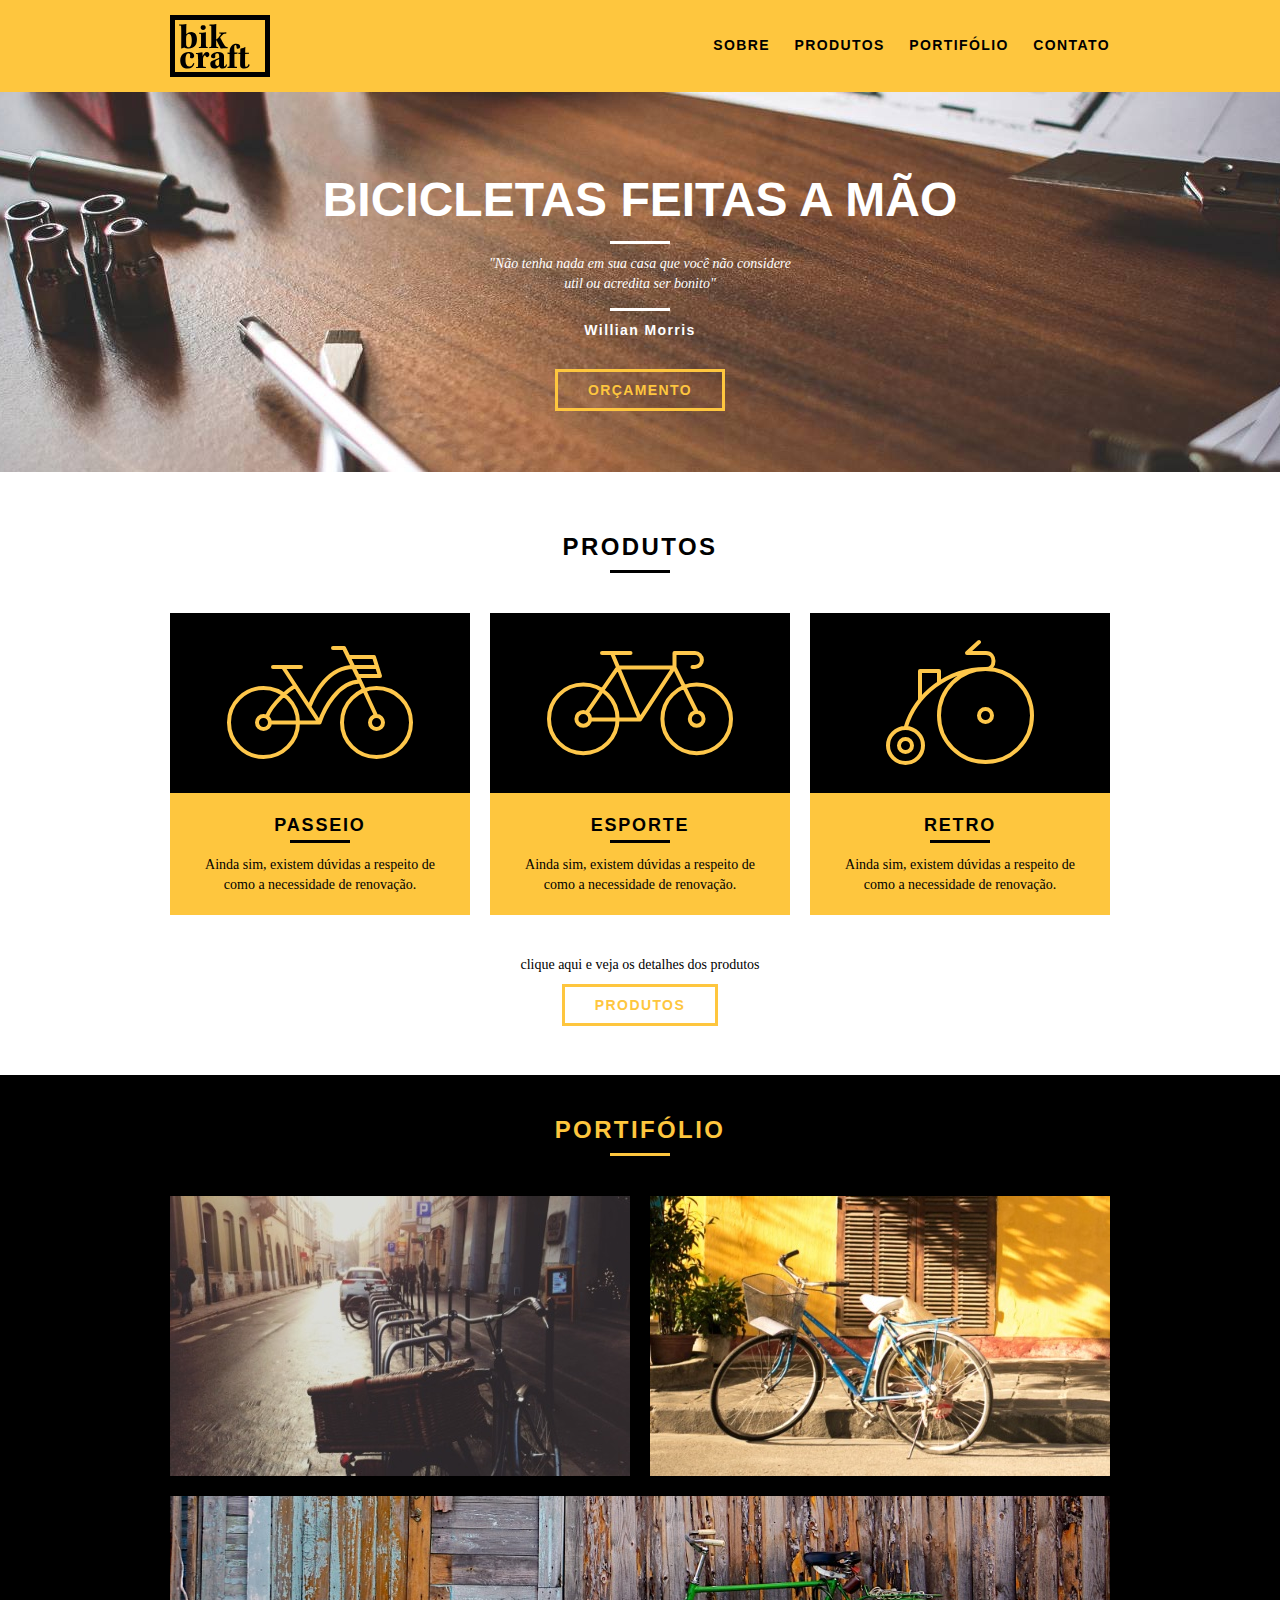
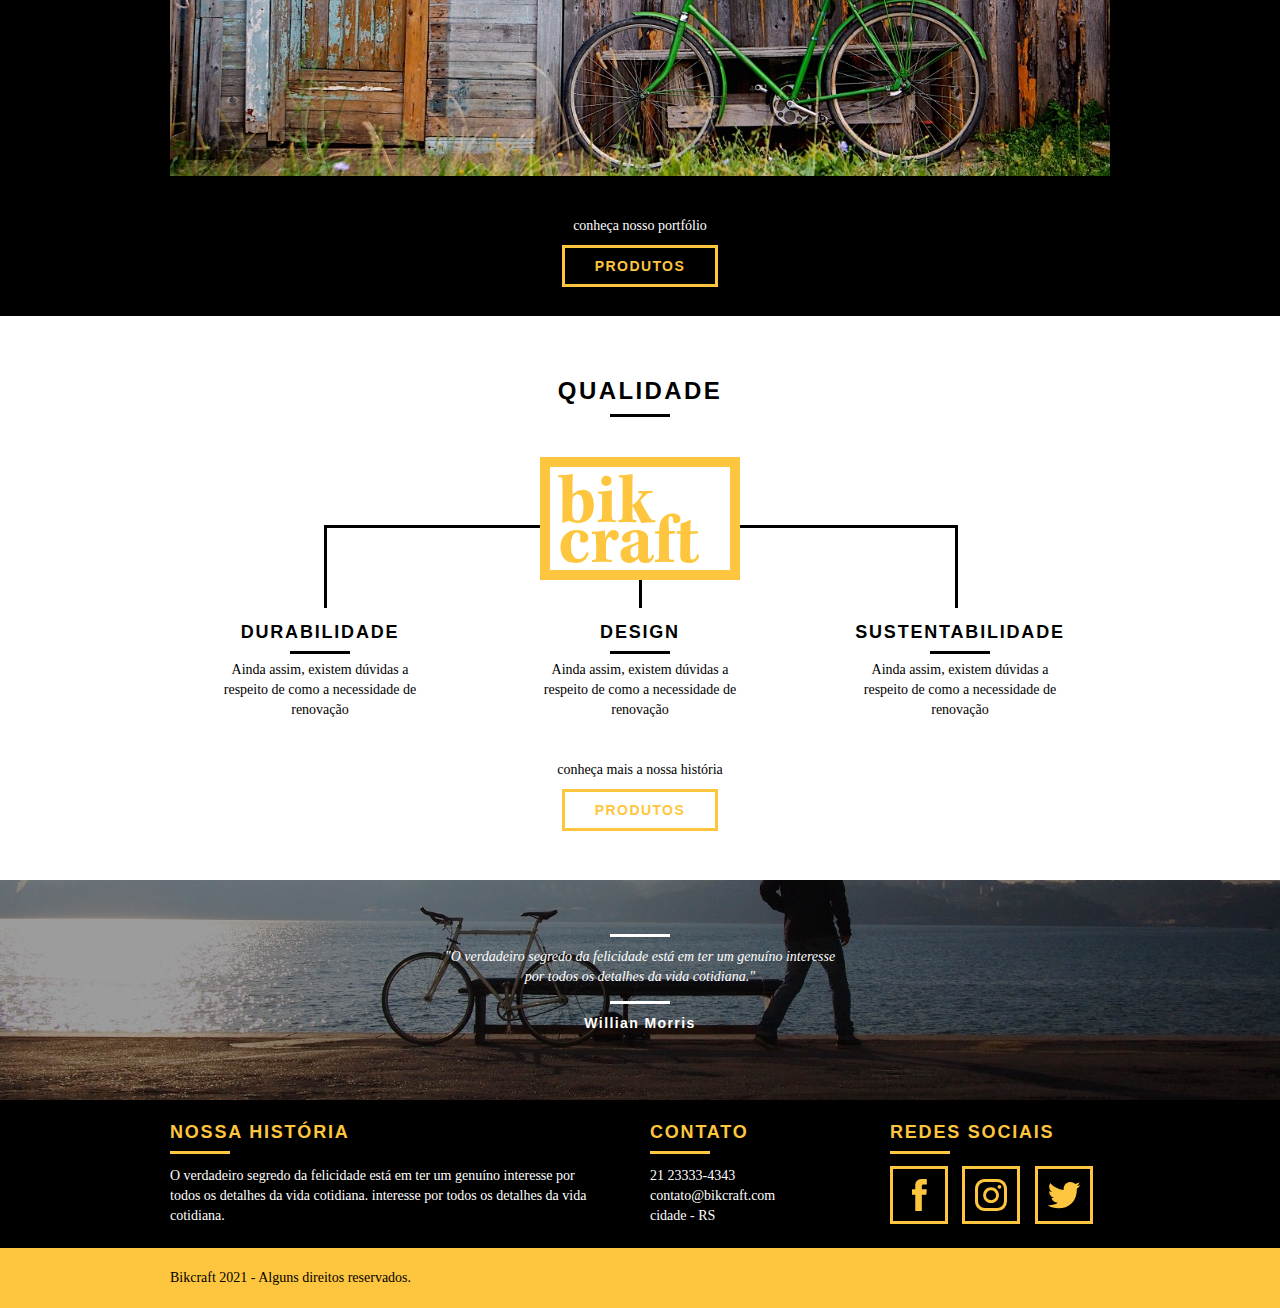
<file: index.html>
<!DOCTYPE html>
<html lang="pt-br">
  <head>
    <meta charset="UTF-8" />
    <meta http-equiv="X-UA-Compatible" content="IE=edge" />
    <meta name="viewport" content="width=device-width, initial-scale=1.0" />
    <link rel="stylesheet" href="css/normalize.css" />
    <link rel="stylesheet" href="css/reset.css" />
    <link rel="stylesheet" href="css/grid.css" />
    <link rel="stylesheet" href="css/style.css" />
    <link rel="stylesheet" href="css/responsivo.css" />

    <title>Bikcraft</title>
  </head>
  <body>
    <header class="header">
      <div class="container">
        <a href="index.html" class="grid-4">
          <img src="img/bikcraft.svg" alt="Bikcraft" />
        </a>
        <nav class="grid-12 menu-header">
          <ul>
            <li><a href="sobre.html">Sobre</a></li>
            <li><a href="produtos.html">Produtos</a></li>
            <li><a href="portifolio.html">Portifólio</a></li>
            <li><a href="contato.html">Contato</a></li>
          </ul>
        </nav>
      </div>
    </header>

    <section class="introducao">
      <div class="container">
        <h1>Bicicletas Feitas a Mão</h1>
        <blockquote class="quote-externo">
          <p>
            "Não tenha nada em sua casa que você não considere util ou acredita
            ser bonito"
          </p>
          <cite>Willian Morris</cite>
        </blockquote>
        <a href="produtos.html" class="btn">Orçamento</a>
      </div>
    </section>

    <section class="produtos container">
      <h2 class="subtitulo">Produtos</h2>
      <ul class="produtos-lista">
        <li class="grid-1-3">
          <div class="produtos-icone">
            <img src="img/produtos/passeio.svg" alt="Bikcraft Passeio" />
          </div>
          <h3>Passeio</h3>
          <p>
            Ainda sim, existem dúvidas a respeito de como a necessidade de
            renovação.
          </p>
        </li>

        <li class="grid-1-3">
          <div class="produtos-icone">
            <img src="img/produtos/esporte.svg" alt="Bikcraft Passeio" />
          </div>
          <h3>Esporte</h3>
          <p>
            Ainda sim, existem dúvidas a respeito de como a necessidade de
            renovação.
          </p>
        </li>

        <li class="grid-1-3">
          <div class="produtos-icone">
            <img src="img/produtos/retro.svg" alt="Bikcraft Passeio" />
          </div>
          <h3>Retro</h3>
          <p>
            Ainda sim, existem dúvidas a respeito de como a necessidade de
            renovação.
          </p>
        </li>
      </ul>

      <div class="call">
        <p>clique aqui e veja os detalhes dos produtos</p>
        <a href="produtos.html" class="btn btn-black">Produtos</a>
      </div>
    </section>

    <section class="portifolio">
      <div class="container">
        <h2 class="subtitulo">Portifólio</h2>
        <ul class="portifolio-lista">
          <li class="grid-8">
            <img src="img/portfolio/retro.jpg" alt="Bicleta Retro" />
          </li>
          <li class="grid-8">
            <img src="img/portfolio/passeio.jpg" alt="Bicleta Retro" />
          </li>
          <li class="grid-16">
            <img src="img/portfolio/esporte.jpg" alt="Bicleta Retro" />
          </li>
        </ul>
        <div class="call">
          <p>conheça nosso portfólio</p>
          <a href="portifolio.html" class="btn">Produtos</a>
        </div>
      </div>
    </section>

    <section class="qualidade container">
      <h2 class="subtitulo">Qualidade</h2>
      <img src="img/bikcraft-qualidade.svg" alt="bikcraft" />
      <ul class="qualidade-lista">
        <li class="grid-1-3">
          <h3>Durabilidade</h3>
          <p>
            Ainda assim, existem dúvidas a respeito de como a necessidade de
            renovação
          </p>
        </li>

        <li class="grid-1-3">
          <h3>Design</h3>
          <p>
            Ainda assim, existem dúvidas a respeito de como a necessidade de
            renovação
          </p>
        </li>

        <li class="grid-1-3">
          <h3>Sustentabilidade</h3>
          <p>
            Ainda assim, existem dúvidas a respeito de como a necessidade de
            renovação
          </p>
        </li>
      </ul>
      <div class="call">
        <p>conheça mais a nossa história</p>
        <a href="sobre.html" class="btn btn-black">Produtos</a>
      </div>
    </section>

    <section class="quebra">
      <blockquote class="quote-externo container">
        <p>
          "O verdadeiro segredo da felicidade está em ter um genuíno interesse
          por todos os detalhes da vida cotidiana."
        </p>
        <cite>Willian Morris</cite>
      </blockquote>
    </section>

    <footer>
      <div class="footer">
        <div class="container">
          <div class="grid-8 footer-historia">
            <h3>Nossa História</h3>
            <p>
              O verdadeiro segredo da felicidade está em ter um genuíno
              interesse por todos os detalhes da vida cotidiana. interesse por
              todos os detalhes da vida cotidiana.
            </p>
          </div>

          <div class="grid-4 footer-contato">
            <h3>Contato</h3>
            <ul>
              <li>21 23333-4343</li>
              <li>contato@bikcraft.com</li>
              <li>cidade - RS</li>
            </ul>
          </div>

          <div class="grid-4 footer-redes">
            <h3>Redes Sociais</h3>
            <ul>
              <li>
                <a href="http://facebook.com" target="_blank"
                  ><img src="img/redes-sociais/facebook.svg" alt=""
                /></a>
              </li>
              <li>
                <a href="http://instagram.com" target="_blank"
                  ><img src="img/redes-sociais/instagram.svg" alt=""
                /></a>
              </li>
              <li>
                <a href="http://twitter.com" target="_blank"
                  ><img src="img/redes-sociais/twitter.svg" alt=""
                /></a>
              </li>
            </ul>
          </div>
        </div>
      </div>

      <div class="copy">
        <div class="container">
          <p class="grid-16">Bikcraft 2021 - Alguns direitos reservados.</p>
        </div>
      </div>
    </footer>
  </body>
</html>
</file>
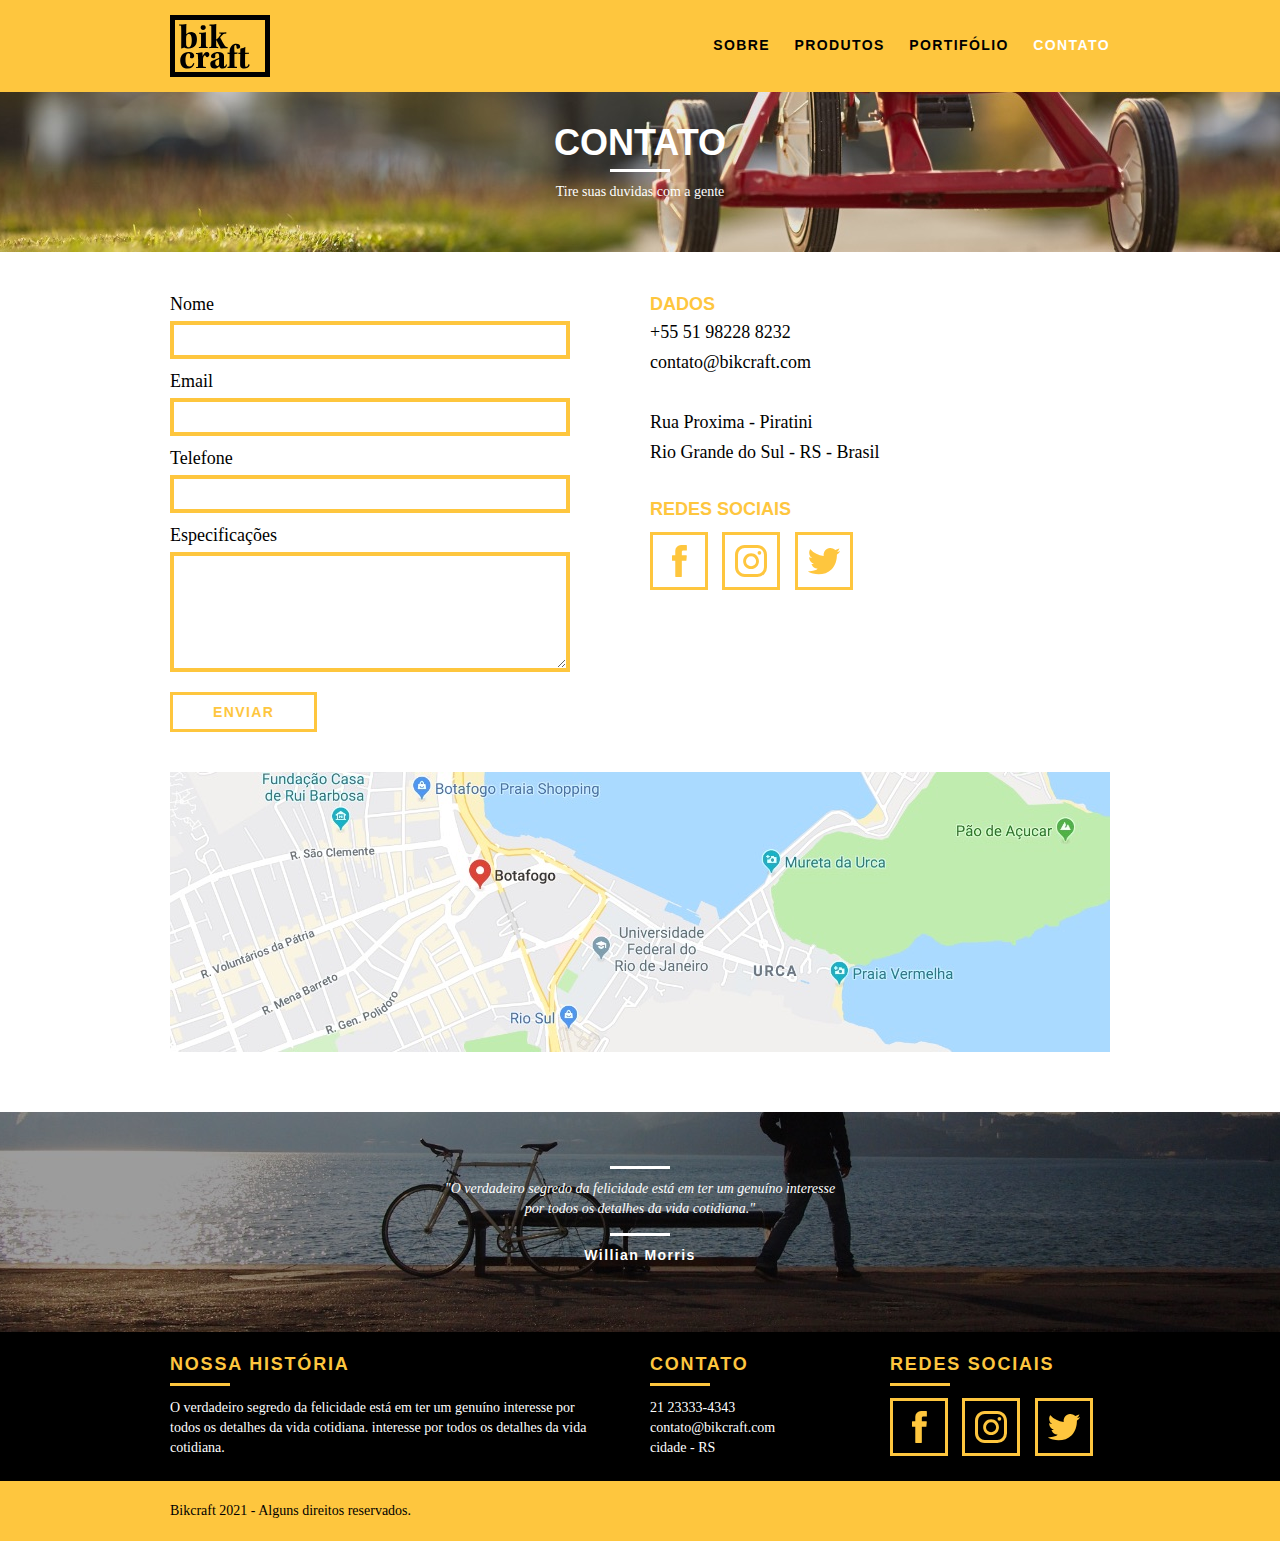
<file: contato.html>
<!DOCTYPE html>
<html lang="pt-br">
  <head>
    <meta charset="UTF-8" />
    <meta http-equiv="X-UA-Compatible" content="IE=edge" />
    <meta name="viewport" content="width=device-width, initial-scale=1.0" />
    <link rel="stylesheet" href="css/normalize.css" />
    <link rel="stylesheet" href="css/reset.css" />
    <link rel="stylesheet" href="css/grid.css" />
    <link rel="stylesheet" href="css/style.css" />
    <link rel="stylesheet" href="css/contato.css" />
    <link rel="stylesheet" href="css/responsivo.css" />

    <title>Bikcraft - Contato</title>
  </head>
  <body>
    <header class="header">
      <div class="container">
        <a href="index.html" class="grid-4">
          <img src="img/bikcraft.svg" alt="Bikcraft" />
        </a>
        <nav class="grid-12 menu-header">
          <ul>
            <li><a href="sobre.html">Sobre</a></li>
            <li><a href="produtos.html">Produtos</a></li>
            <li><a href="portifolio.html">Portifólio</a></li>
            <li><a href="contato.html" class="menu-ativo">Contato</a></li>
          </ul>
        </nav>
      </div>
    </header>

    <section class="introducao-interna interna-contato">
      <div class="container">
        <h1>Contato</h1>
        <p>Tire suas duvidas com a gente</p>
      </div>
    </section>

    <section class="contato container">
      <form id="form-contato" class="contato-form grid-8">
        <label for="nome">Nome</label>
        <input type="text" id="nome" />

        <label for="email">Email</label>
        <input type="text" id="email" />

        <label for="telefone">Telefone</label>
        <input type="text" id="telefone" />

        <label for="espec">Especificações</label>
        <textarea id="espec"></textarea>

        <button class="btn btn-black" type="submit">Enviar</button>
      </form>

      <div class="contato-dados grid-8">
        <h3>Dados</h3>
        <span>+55 51 98228 8232</span>
        <span>contato@bikcraft.com</span>
        <span>Rua Proxima - Piratini</span>
        <span>Rio Grande do Sul - RS - Brasil</span>

        <h3>Redes Sociais</h3>
        <ul>
          <li>
            <a href="http://facebook.com" target="_blank"
              ><img src="img/redes-sociais/facebook.svg" alt=""
            /></a>
          </li>
          <li>
            <a href="http://instagram.com" target="_blank"
              ><img src="img/redes-sociais/instagram.svg" alt=""
            /></a>
          </li>
          <li>
            <a href="http://twitter.com" target="_blank"
              ><img src="img/redes-sociais/twitter.svg" alt=""
            /></a>
          </li>
        </ul>
      </div>
    </section>

    <section class="container contato-mapa">
      <a href="http://google.com" target="_blank" class="grid-16"
        ><img src="img/endereco-bikcraft.jpg" alt="Endereço da Bikcraft"
      /></a>
    </section>

    <section class="quebra">
      <blockquote class="quote-externo container">
        <p>
          "O verdadeiro segredo da felicidade está em ter um genuíno interesse
          por todos os detalhes da vida cotidiana."
        </p>
        <cite>Willian Morris</cite>
      </blockquote>
    </section>

    <footer>
      <div class="footer">
        <div class="container">
          <div class="grid-8 footer-historia">
            <h3>Nossa História</h3>
            <p>
              O verdadeiro segredo da felicidade está em ter um genuíno
              interesse por todos os detalhes da vida cotidiana. interesse por
              todos os detalhes da vida cotidiana.
            </p>
          </div>

          <div class="grid-4 footer-contato">
            <h3>Contato</h3>
            <ul>
              <li>21 23333-4343</li>
              <li>contato@bikcraft.com</li>
              <li>cidade - RS</li>
            </ul>
          </div>

          <div class="grid-4 footer-redes">
            <h3>Redes Sociais</h3>
            <ul>
              <li>
                <a href="http://facebook.com" target="_blank"
                  ><img src="img/redes-sociais/facebook.svg" alt=""
                /></a>
              </li>
              <li>
                <a href="http://instagram.com" target="_blank"
                  ><img src="img/redes-sociais/instagram.svg" alt=""
                /></a>
              </li>
              <li>
                <a href="http://twitter.com" target="_blank"
                  ><img src="img/redes-sociais/twitter.svg" alt=""
                /></a>
              </li>
            </ul>
          </div>
        </div>
      </div>

      <div class="copy">
        <div class="container">
          <p class="grid-16">Bikcraft 2021 - Alguns direitos reservados.</p>
        </div>
      </div>
    </footer>
  </body>
</html>
</file>
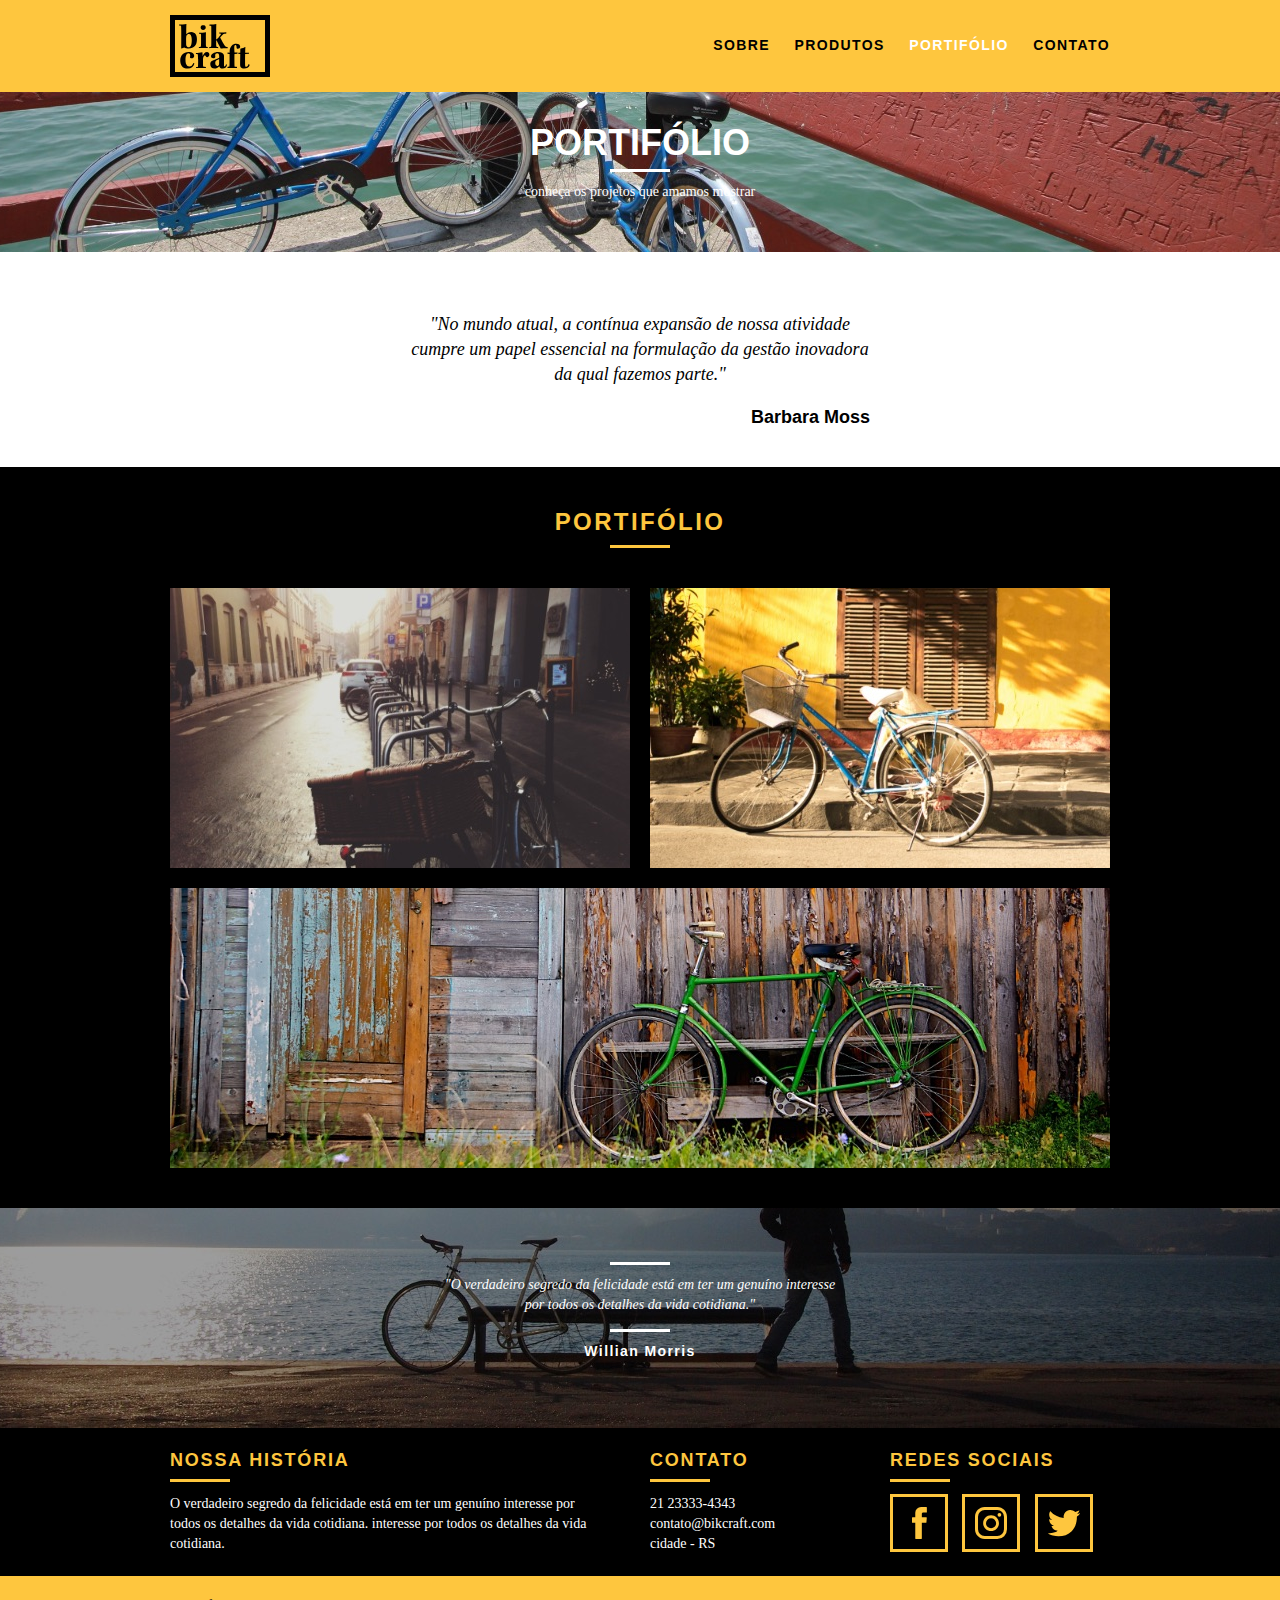
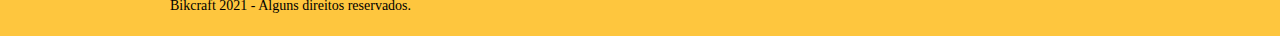
<file: portifolio.html>
<!DOCTYPE html>
<html lang="pt-br">
  <head>
    <meta charset="UTF-8" />
    <meta http-equiv="X-UA-Compatible" content="IE=edge" />
    <meta name="viewport" content="width=device-width, initial-scale=1.0" />
    <link rel="stylesheet" href="css/normalize.css" />
    <link rel="stylesheet" href="css/reset.css" />
    <link rel="stylesheet" href="css/grid.css" />
    <link rel="stylesheet" href="css/style.css" />
    <link rel="stylesheet" href="css/portifolio.css" />
    <link rel="stylesheet" href="css/responsivo.css" />

    <title>Bikcraft - Portfólio</title>
  </head>
  <body>
    <header class="header">
      <div class="container">
        <a href="index.html" class="grid-4">
          <img src="img/bikcraft.svg" alt="Bikcraft" />
        </a>
        <nav class="grid-12 menu-header">
          <ul>
            <li><a href="sobre.html">Sobre</a></li>
            <li><a href="produtos.html">Produtos</a></li>
            <li><a href="portifolio.html" class="menu-ativo">Portifólio</a></li>
            <li><a href="contato.html">Contato</a></li>
          </ul>
        </nav>
      </div>
    </header>

    <section class="introducao-interna interna-portifolio">
      <div class="container">
        <h1>Portifólio</h1>
        <p>conheça os projetos que amamos mostrar</p>
      </div>
    </section>

    <section class="container">
      <blockquote class="quote-clientes">
        <p>
          "No mundo atual, a contínua expansão de nossa atividade cumpre um
          papel essencial na formulação da gestão inovadora da qual fazemos
          parte."
        </p>
        <cite>Barbara Moss</cite>
      </blockquote>
    </section>

    <section class="portifolio">
      <div class="container">
        <h2 class="subtitulo">Portifólio</h2>
        <ul class="portifolio-lista">
          <li class="grid-8">
            <img src="img/portfolio/retro.jpg" alt="Bicleta Retro" />
          </li>
          <li class="grid-8">
            <img src="img/portfolio/passeio.jpg" alt="Bicleta Retro" />
          </li>
          <li class="grid-16">
            <img src="img/portfolio/esporte.jpg" alt="Bicleta Retro" />
          </li>
        </ul>
      </div>
    </section>

    <section class="quebra">
      <blockquote class="quote-externo container">
        <p>
          "O verdadeiro segredo da felicidade está em ter um genuíno interesse
          por todos os detalhes da vida cotidiana."
        </p>
        <cite>Willian Morris</cite>
      </blockquote>
    </section>

    <footer>
      <div class="footer">
        <div class="container">
          <div class="grid-8 footer-historia">
            <h3>Nossa História</h3>
            <p>
              O verdadeiro segredo da felicidade está em ter um genuíno
              interesse por todos os detalhes da vida cotidiana. interesse por
              todos os detalhes da vida cotidiana.
            </p>
          </div>

          <div class="grid-4 footer-contato">
            <h3>Contato</h3>
            <ul>
              <li>21 23333-4343</li>
              <li>contato@bikcraft.com</li>
              <li>cidade - RS</li>
            </ul>
          </div>

          <div class="grid-4 footer-redes">
            <h3>Redes Sociais</h3>
            <ul>
              <li>
                <a href="http://facebook.com" target="_blank"
                  ><img src="img/redes-sociais/facebook.svg" alt=""
                /></a>
              </li>
              <li>
                <a href="http://instagram.com" target="_blank"
                  ><img src="img/redes-sociais/instagram.svg" alt=""
                /></a>
              </li>
              <li>
                <a href="http://twitter.com" target="_blank"
                  ><img src="img/redes-sociais/twitter.svg" alt=""
                /></a>
              </li>
            </ul>
          </div>
        </div>
      </div>

      <div class="copy">
        <div class="container">
          <p class="grid-16">Bikcraft 2021 - Alguns direitos reservados.</p>
        </div>
      </div>
    </footer>
  </body>
</html>
</file>
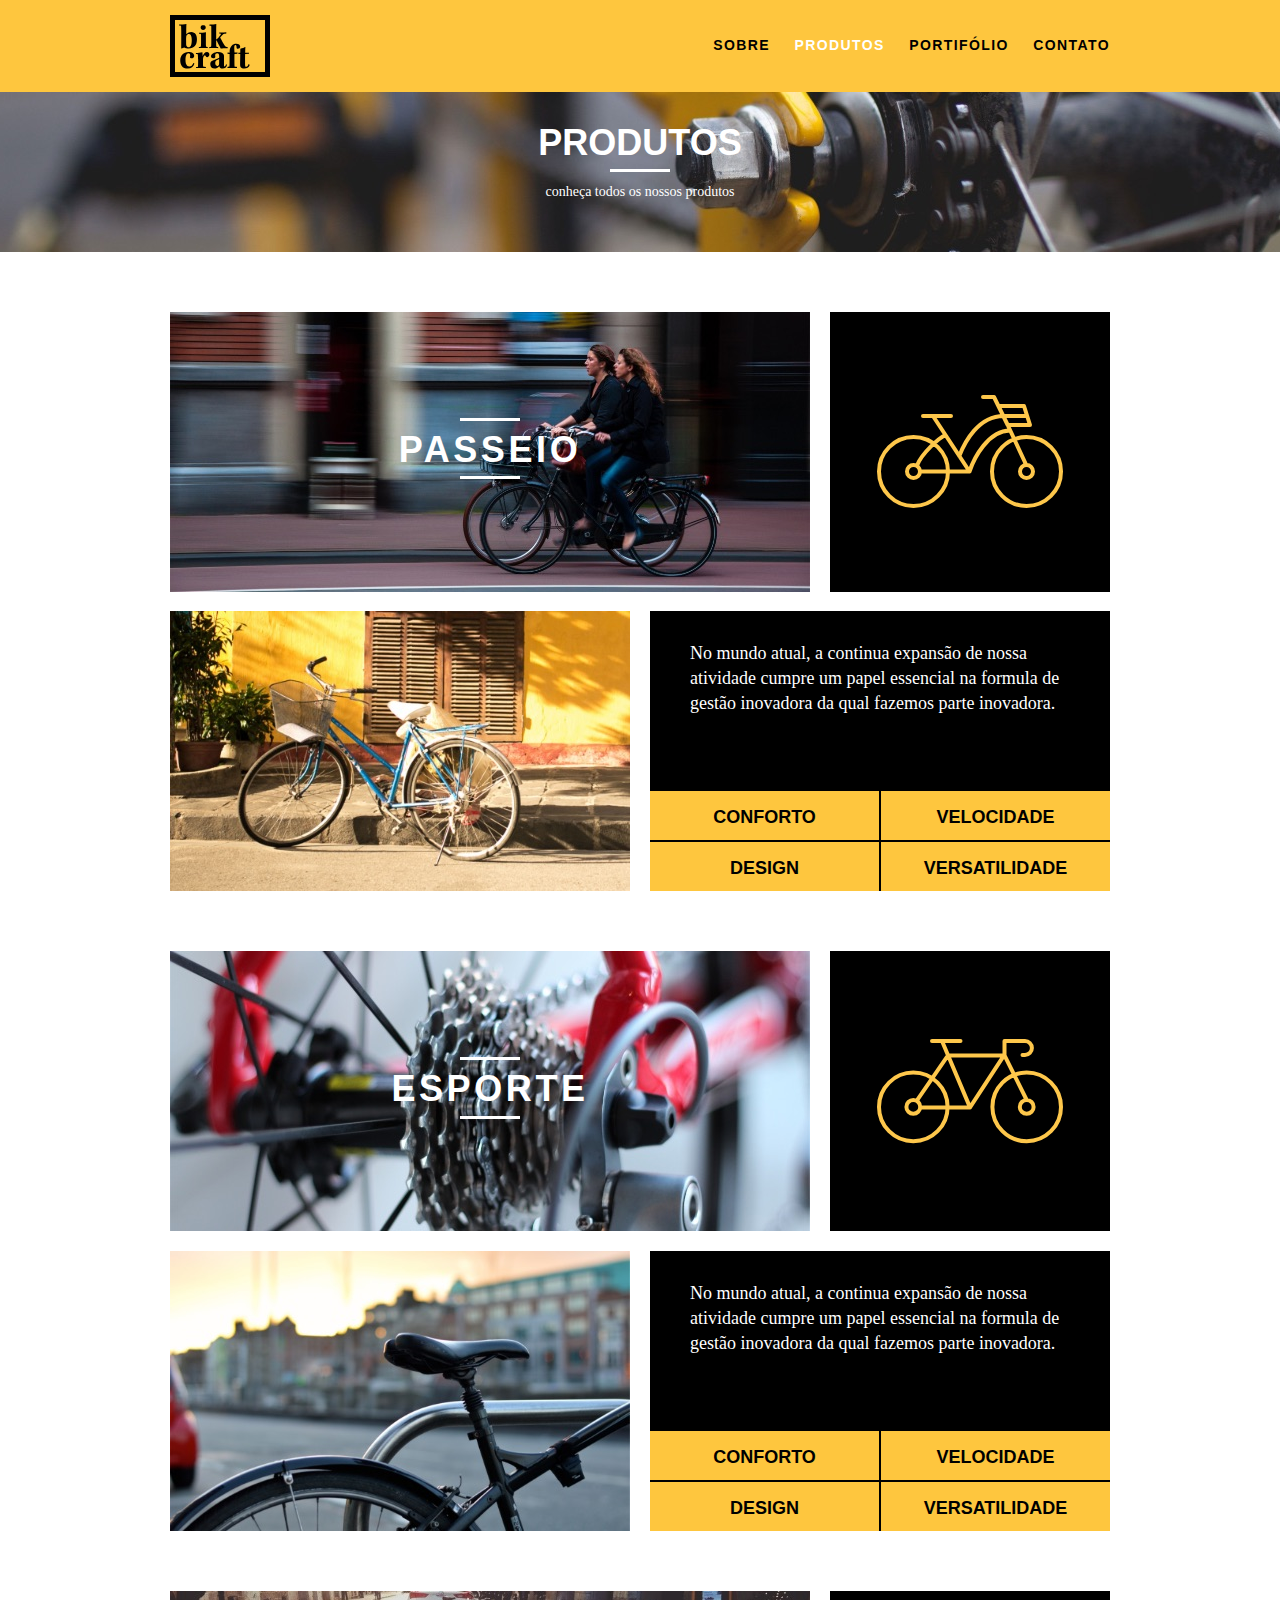
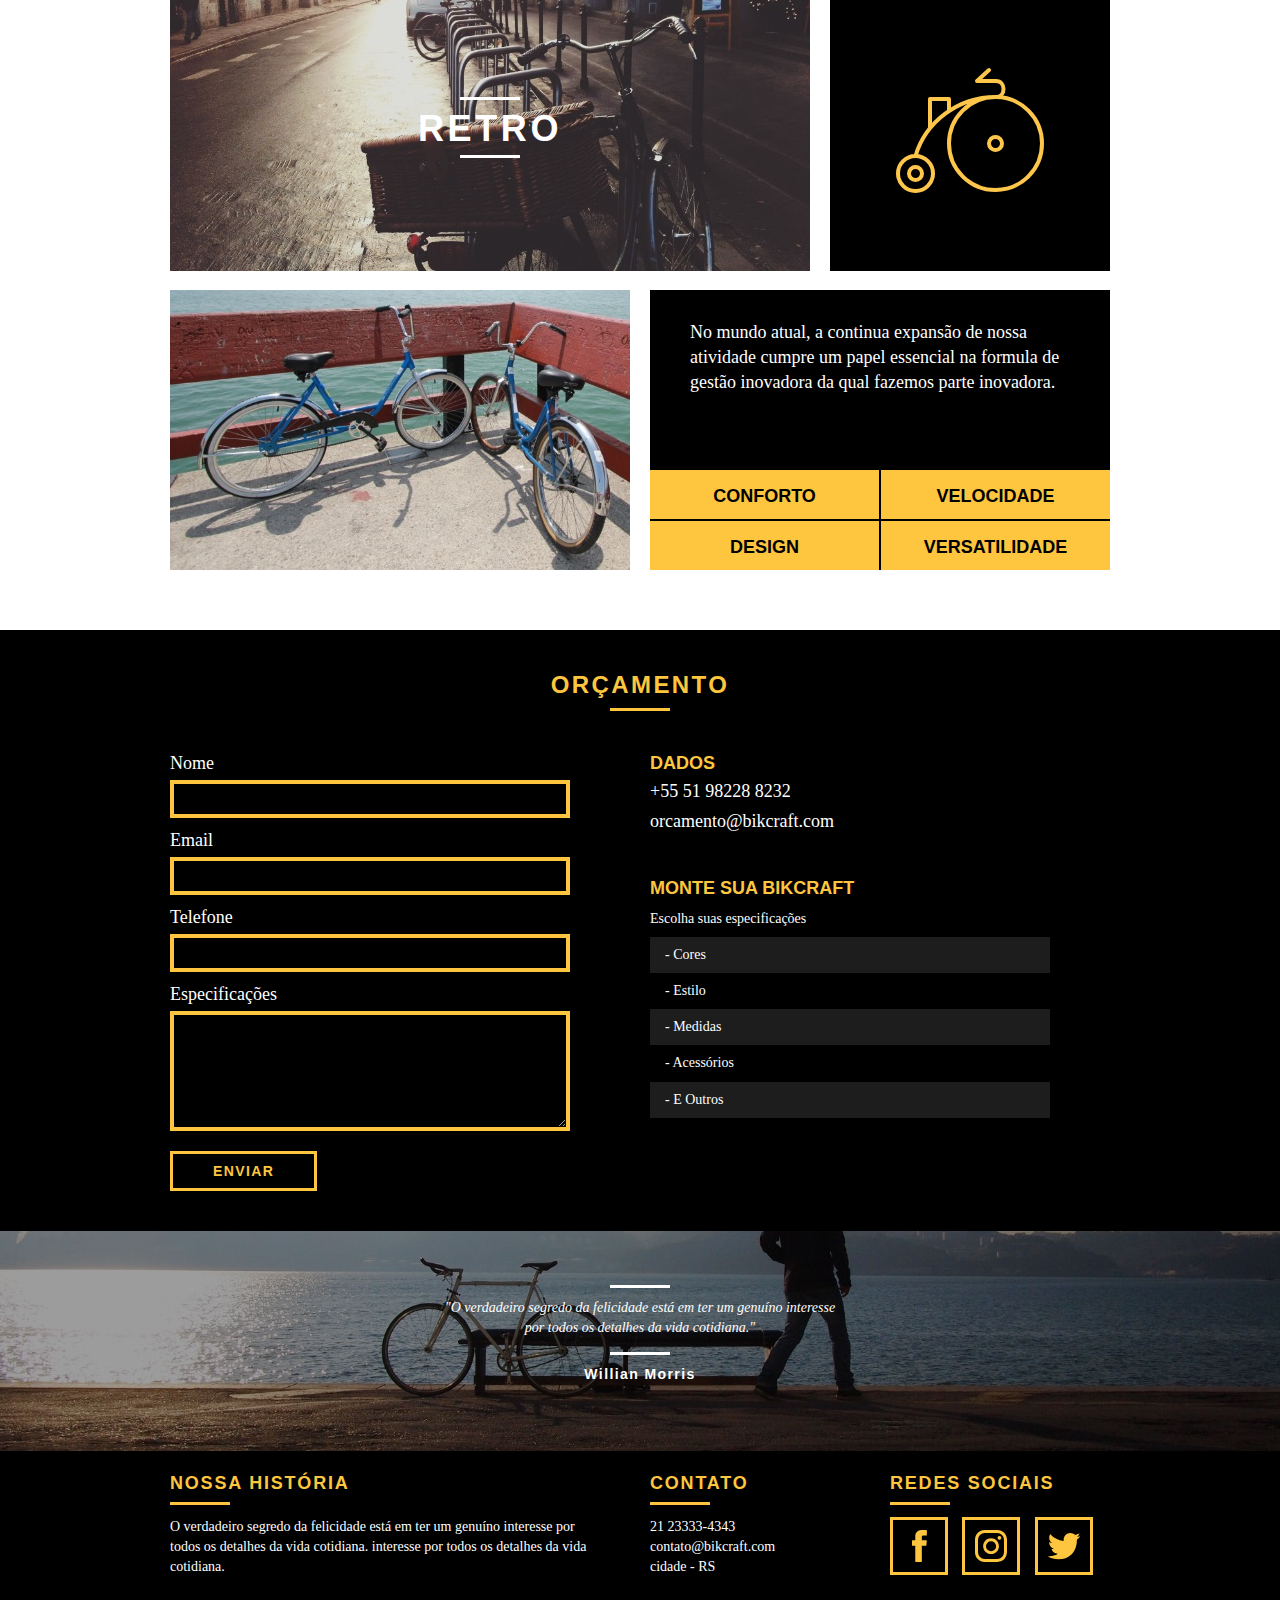
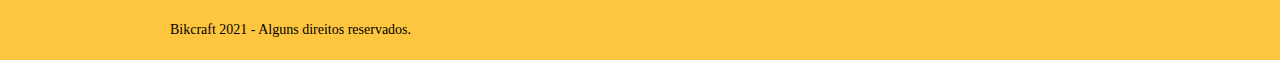
<file: produtos.html>
<!DOCTYPE html>
<html lang="pt-br">
  <head>
    <meta charset="UTF-8" />
    <meta http-equiv="X-UA-Compatible" content="IE=edge" />
    <meta name="viewport" content="width=device-width, initial-scale=1.0" />
    <link rel="stylesheet" href="css/normalize.css" />
    <link rel="stylesheet" href="css/reset.css" />
    <link rel="stylesheet" href="css/grid.css" />
    <link rel="stylesheet" href="css/style.css" />
    <link rel="stylesheet" href="css/produtos.css" />
    <link rel="stylesheet" href="css/responsivo.css" />

    <title>Bikcraft - Produtos</title>
  </head>
  <body>
    <header class="header">
      <div class="container">
        <a href="index.html" class="grid-4">
          <img src="img/bikcraft.svg" alt="Bikcraft" />
        </a>
        <nav class="grid-12 menu-header">
          <ul>
            <li><a href="sobre.html">Sobre</a></li>
            <li><a class="menu-ativo" href="produtos.html">Produtos</a></li>
            <li><a href="portifolio.html">Portifólio</a></li>
            <li><a href="contato.html">Contato</a></li>
          </ul>
        </nav>
      </div>
    </header>

    <section class="introducao-interna interna-produtos">
      <div class="container">
        <h1>Produtos</h1>
        <p>conheça todos os nossos produtos</p>
      </div>
    </section>

    <section class="container produto-item">
      <div class="grid-11">
        <img src="img/produtos/bikcraft-passeio-1.jpg" alt="Bikcraft Passeio" />
        <h2>Passeio</h2>
      </div>
      <div class="grid-5 produto-icone">
        <img src="img/produtos/passeio.svg" alt="" />
      </div>
      <div class="grid-8">
        <img src="img/produtos/bikcraft-passeio-2.jpg" alt="Bikcraft Passeio" />
      </div>
      <div class="grid-8 produto-info">
        <p>
          No mundo atual, a continua expansão de nossa atividade cumpre um papel
          essencial na formula de gestão inovadora da qual fazemos parte
          inovadora.
        </p>
        <ul>
          <li>Conforto</li>
          <li>Velocidade</li>
          <li>Design</li>
          <li>Versatilidade</li>
        </ul>
      </div>
    </section>

    <section class="container produto-item">
      <div class="grid-11">
        <img src="img/produtos/bikcraft-esporte-1.jpg" alt="Bikcraft esporte" />
        <h2>Esporte</h2>
      </div>
      <div class="grid-5 produto-icone">
        <img src="img/produtos/esporte.svg" alt="" />
      </div>
      <div class="grid-8">
        <img src="img/produtos/bikcraft-esporte-2.jpg" alt="Bikcraft esporte" />
      </div>
      <div class="grid-8 produto-info">
        <p>
          No mundo atual, a continua expansão de nossa atividade cumpre um papel
          essencial na formula de gestão inovadora da qual fazemos parte
          inovadora.
        </p>
        <ul>
          <li>Conforto</li>
          <li>Velocidade</li>
          <li>Design</li>
          <li>Versatilidade</li>
        </ul>
      </div>
    </section>

    <section class="container produto-item">
      <div class="grid-11">
        <img src="img/produtos/bikcraft-retro-1.jpg" alt="Bikcraft retro" />
        <h2>Retro</h2>
      </div>
      <div class="grid-5 produto-icone">
        <img src="img/produtos/retro.svg" alt="" />
      </div>
      <div class="grid-8">
        <img src="img/produtos/bikcraft-retro-2.jpg" alt="Bikcraft retro" />
      </div>
      <div class="grid-8 produto-info">
        <p>
          No mundo atual, a continua expansão de nossa atividade cumpre um papel
          essencial na formula de gestão inovadora da qual fazemos parte
          inovadora.
        </p>
        <ul>
          <li>Conforto</li>
          <li>Velocidade</li>
          <li>Design</li>
          <li>Versatilidade</li>
        </ul>
      </div>
    </section>

    <section class="orcamento">
      <div class="container">
        <h2 class="subtitulo">Orçamento</h2>
        <form id="form-orcamento" class="form grid-8">
          <label for="nome">Nome</label>
          <input type="text" id="nome" />

          <label for="email">Email</label>
          <input type="text" id="email" />

          <label for="telefone">Telefone</label>
          <input type="text" id="telefone" />

          <label for="espec">Especificações</label>
          <textarea id="espec"></textarea>

          <button class="btn" type="submit">Enviar</button>
        </form>

        <div class="orcamento-dados grid-8">
          <h3>Dados</h3>
          <span>+55 51 98228 8232</span>
          <span>orcamento@bikcraft.com</span>

          <h3>Monte sua bikcraft</h3>
          <p>Escolha suas especificações</p>
          <ul>
            <li>- Cores</li>
            <li>- Estilo</li>
            <li>- Medidas</li>
            <li>- Acessórios</li>
            <li>- E Outros</li>
          </ul>
        </div>
      </div>
    </section>

    <section class="quebra">
      <blockquote class="quote-externo container">
        <p>
          "O verdadeiro segredo da felicidade está em ter um genuíno interesse
          por todos os detalhes da vida cotidiana."
        </p>
        <cite>Willian Morris</cite>
      </blockquote>
    </section>

    <footer>
      <div class="footer">
        <div class="container">
          <div class="grid-8 footer-historia">
            <h3>Nossa História</h3>
            <p>
              O verdadeiro segredo da felicidade está em ter um genuíno
              interesse por todos os detalhes da vida cotidiana. interesse por
              todos os detalhes da vida cotidiana.
            </p>
          </div>

          <div class="grid-4 footer-contato">
            <h3>Contato</h3>
            <ul>
              <li>21 23333-4343</li>
              <li>contato@bikcraft.com</li>
              <li>cidade - RS</li>
            </ul>
          </div>

          <div class="grid-4 footer-redes">
            <h3>Redes Sociais</h3>
            <ul>
              <li>
                <a href="http://facebook.com" target="_blank"
                  ><img src="img/redes-sociais/facebook.svg" alt=""
                /></a>
              </li>
              <li>
                <a href="http://instagram.com" target="_blank"
                  ><img src="img/redes-sociais/instagram.svg" alt=""
                /></a>
              </li>
              <li>
                <a href="http://twitter.com" target="_blank"
                  ><img src="img/redes-sociais/twitter.svg" alt=""
                /></a>
              </li>
            </ul>
          </div>
        </div>
      </div>

      <div class="copy">
        <div class="container">
          <p class="grid-16">Bikcraft 2021 - Alguns direitos reservados.</p>
        </div>
      </div>
    </footer>
  </body>
</html>
</file>
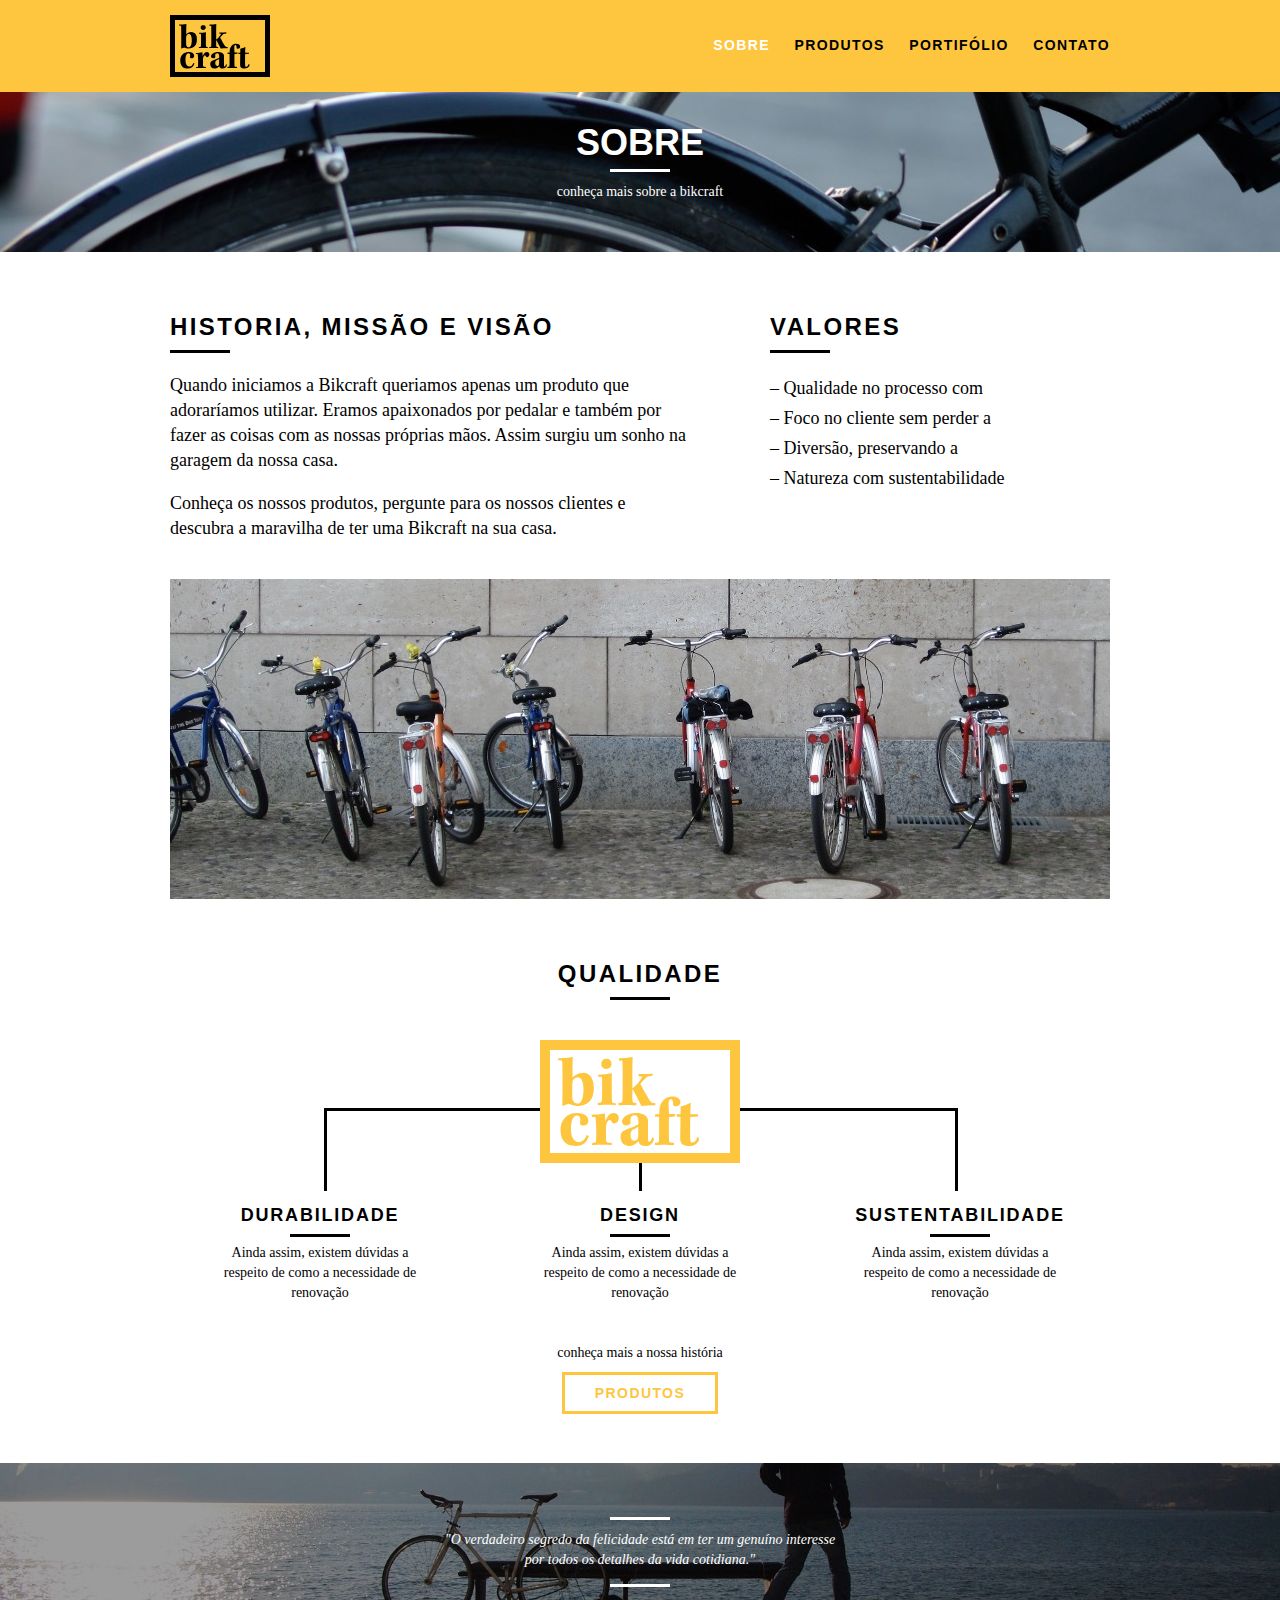
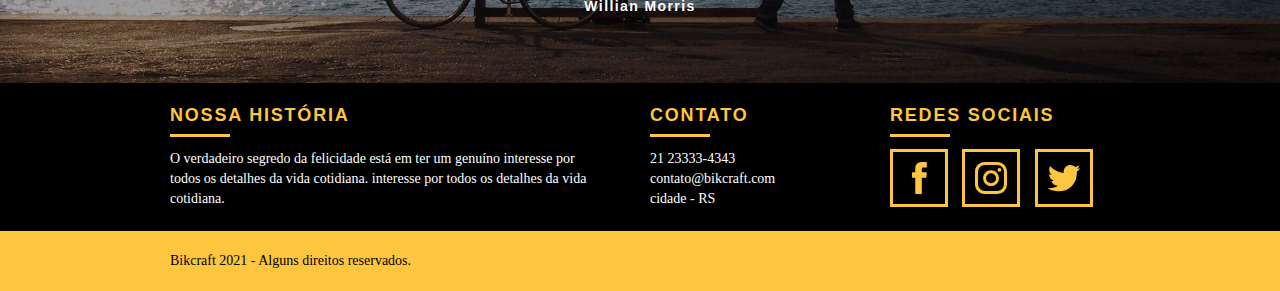
<file: sobre.html>
<!DOCTYPE html>
<html lang="pt-br">
  <head>
    <meta charset="UTF-8" />
    <meta http-equiv="X-UA-Compatible" content="IE=edge" />
    <meta name="viewport" content="width=device-width, initial-scale=1.0" />
    <link rel="stylesheet" href="css/normalize.css" />
    <link rel="stylesheet" href="css/reset.css" />
    <link rel="stylesheet" href="css/grid.css" />
    <link rel="stylesheet" href="css/style.css" />
    <link rel="stylesheet" href="css/sobre.css" />

    <title>Bikcraft - Sobre</title>
  </head>
  <body>
    <header class="header">
      <div class="container">
        <a href="index.html" class="grid-4">
          <img src="img/bikcraft.svg" alt="Bikcraft" />
        </a>
        <nav class="grid-12 menu-header">
          <ul>
            <li><a class="menu-ativo" href="sobre.html">Sobre</a></li>
            <li><a href="produtos.html">Produtos</a></li>
            <li><a href="portifolio.html">Portifólio</a></li>
            <li><a href="contato.html">Contato</a></li>
          </ul>
        </nav>
      </div>
    </header>

    <section class="introducao-interna interna-sobre">
      <div class="container">
        <h1>Sobre</h1>
        <p>conheça mais sobre a bikcraft</p>
      </div>
    </section>

    <section class="missao-sobre container">
      <div class="grid-10">
        <h2 class="subtitulo-interno">Historia, Missão e Visão</h2>
        <p>
          Quando iniciamos a Bikcraft queriamos apenas um produto que
          adoraríamos utilizar. Eramos apaixonados por pedalar e também por
          fazer as coisas com as nossas próprias mãos. Assim surgiu um sonho na
          garagem da nossa casa.
        </p>

        <p>
          Conheça os nossos produtos, pergunte para os nossos clientes e
          descubra a maravilha de ter uma Bikcraft na sua casa.
        </p>
      </div>

      <div class="grid-6">
        <h2 class="subtitulo-interno">Valores</h2>
        <ul>
          <li>– Qualidade no processo com</li>
          <li>– Foco no cliente sem perder a</li>
          <li>– Diversão, preservando a</li>
          <li>– Natureza com sustentabilidade</li>
        </ul>
      </div>

      <div class="grid-16 foto-equipe">
        <img src="img/equipe-bikcraft.jpg" alt="Equipe Bikcraft" />
      </div>
    </section>

    <section class="qualidade container">
      <h2 class="subtitulo">Qualidade</h2>
      <img src="img/bikcraft-qualidade.svg" alt="bikcraft" />
      <ul class="qualidade-lista">
        <li class="grid-1-3">
          <h3>Durabilidade</h3>
          <p>
            Ainda assim, existem dúvidas a respeito de como a necessidade de
            renovação
          </p>
        </li>

        <li class="grid-1-3">
          <h3>Design</h3>
          <p>
            Ainda assim, existem dúvidas a respeito de como a necessidade de
            renovação
          </p>
        </li>

        <li class="grid-1-3">
          <h3>Sustentabilidade</h3>
          <p>
            Ainda assim, existem dúvidas a respeito de como a necessidade de
            renovação
          </p>
        </li>
      </ul>
      <div class="call">
        <p>conheça mais a nossa história</p>
        <a href="sobre.html" class="btn btn-black">Produtos</a>
      </div>
    </section>

    <section class="quebra">
      <blockquote class="quote-externo container">
        <p>
          "O verdadeiro segredo da felicidade está em ter um genuíno interesse
          por todos os detalhes da vida cotidiana."
        </p>
        <cite>Willian Morris</cite>
      </blockquote>
    </section>

    <footer>
      <div class="footer">
        <div class="container">
          <div class="grid-8 footer-historia">
            <h3>Nossa História</h3>
            <p>
              O verdadeiro segredo da felicidade está em ter um genuíno
              interesse por todos os detalhes da vida cotidiana. interesse por
              todos os detalhes da vida cotidiana.
            </p>
          </div>

          <div class="grid-4 footer-contato">
            <h3>Contato</h3>
            <ul>
              <li>21 23333-4343</li>
              <li>contato@bikcraft.com</li>
              <li>cidade - RS</li>
            </ul>
          </div>

          <div class="grid-4 footer-redes">
            <h3>Redes Sociais</h3>
            <ul>
              <li>
                <a href="http://facebook.com" target="_blank"
                  ><img src="img/redes-sociais/facebook.svg" alt=""
                /></a>
              </li>
              <li>
                <a href="http://instagram.com" target="_blank"
                  ><img src="img/redes-sociais/instagram.svg" alt=""
                /></a>
              </li>
              <li>
                <a href="http://twitter.com" target="_blank"
                  ><img src="img/redes-sociais/twitter.svg" alt=""
                /></a>
              </li>
            </ul>
          </div>
        </div>
      </div>

      <div class="copy">
        <div class="container">
          <p class="grid-16">Bikcraft 2021 - Alguns direitos reservados.</p>
        </div>
      </div>
    </footer>
  </body>
</html>
</file>
<file: css/grid.css>
*,
*:before,
*:after {
  -webkit-box-sizing: border-box;
  -moz-box-sizing: border-box;
  box-sizing: border-box;
}

.container {
  width: 960px;
  margin: 0 auto;
  padding: 0px;
  position: relative;
}

.container:after,
.container:before {
  content: ' ';
  display: table;
}

.container:after {
  clear: both;
}

.grid-1,
.grid-2,
.grid-3,
.grid-4,
.grid-5,
.grid-6,
.grid-7,
.grid-8,
.grid-9,
.grid-10,
.grid-11,
.grid-12,
.grid-13,
.grid-14,
.grid-15,
.grid-16,
.grid-1-3 {
  float: left;
  margin-left: 10px;
  margin-right: 10px;
}

.grid-1 {
  width: 40px;
}
.grid-2 {
  width: 100px;
}
.grid-3 {
  width: 160px;
}
.grid-4 {
  width: 220px;
}
.grid-5 {
  width: 280px;
}
.grid-6 {
  width: 340px;
}
.grid-7 {
  width: 400px;
}
.grid-8 {
  width: 460px;
}
.grid-9 {
  width: 520px;
}
.grid-10 {
  width: 580px;
}
.grid-11 {
  width: 640px;
}
.grid-12 {
  width: 700px;
}
.grid-13 {
  width: 760px;
}
.grid-14 {
  width: 820px;
}
.grid-15 {
  width: 880px;
}
.grid-16 {
  width: 940px;
}
.grid-1-3 {
  width: 300px;
}

@media only screen and (min-width: 788px) and (max-width: 979px) {
  .container {
    width: 768px;
  }

  .grid-1 {
    width: 28px;
  }
  .grid-2 {
    width: 76px;
  }
  .grid-3 {
    width: 124px;
  }
  .grid-4 {
    width: 172px;
  }
  .grid-5 {
    width: 220px;
  }
  .grid-6 {
    width: 268px;
  }
  .grid-7 {
    width: 316px;
  }
  .grid-8 {
    width: 364px;
  }
  .grid-9 {
    width: 412px;
  }
  .grid-10 {
    width: 460px;
  }
  .grid-11 {
    width: 508px;
  }
  .grid-12 {
    width: 556px;
  }
  .grid-13 {
    width: 604px;
  }
  .grid-14 {
    width: 652px;
  }
  .grid-15 {
    width: 700px;
  }
  .grid-16 {
    width: 748px;
  }
  .grid-1-3 {
    width: 236px;
  }
}

@media only screen and (max-width: 787px) {
  .container {
    width: 300px;
  }

  .grid-1,
  .grid-2,
  .grid-3,
  .grid-4,
  .grid-5,
  .grid-6,
  .grid-7,
  .grid-8,
  .grid-9,
  .grid-10,
  .grid-11,
  .grid-12,
  .grid-13,
  .grid-14,
  .grid-15,
  .grid-16,
  .grid-1-3 {
    width: 300px;
    margin-bottom: 20px;
    float: none;
  }
}
</file>
<file: css/style.css>
/* Estilos gerais */

:root {
  --goldly: #fec63e;
}

body {
  font-family: Arial, Helvetica, sans-serif;
}

p {
  font-family: Georgia, 'Times New Roman', Times, serif;
  font-size: 14px;
  line-height: 20px;
}

img {
  display: block;
  max-width: 100%;
}

.btn {
  border: 3px solid var(--goldly);
  padding: 10px 30px;
  color: var(--goldly);
  font-size: 14px;
  line-height: 20px;
  text-transform: uppercase;
  letter-spacing: 0.1em;
  font-weight: bold;
}

.btn:hover {
  color: white;
  border-color: white;
}

.btn.btn-black:hover {
  color: black;
  border-color: black;
}

.subtitulo {
  font-size: 24px;
  line-height: 30px;
  font-weight: bold;
  letter-spacing: 0.1em;
  color: black;
  text-transform: uppercase;
  text-align: center;
  margin-bottom: 40px;
}

.subtitulo::after {
  content: '';
  display: block;
  width: 60px;
  height: 3px;
  background: black;
  margin: 8px auto;
}

.subtitulo-interno {
  font-size: 24px;
  line-height: 30px;
  font-weight: bold;
  letter-spacing: 0.1em;
  color: black;
  text-transform: uppercase;
  margin-bottom: 20px;
}

.subtitulo-interno::after {
  content: '';
  display: block;
  width: 60px;
  height: 3px;
  background: black;
  margin: 8px 0;
}
/* Header */

.header {
  position: fixed;
  top: 0;
  width: 100%;
  background: var(--goldly); /* gold */
  padding: 15px 0;
  z-index: 10;
}

.menu-header {
  text-align: right;
}

.menu-header ul li {
  display: inline-block;
  margin-left: 20px;
  margin-top: 20px;
}

.menu-header ul li a {
  color: black;
  font-weight: bold;
  text-transform: uppercase;
  letter-spacing: 0.1em;
  font-size: 14px;
  line-height: 20px;
  padding: 10px 0;
}

.menu-header ul li a:hover {
  color: white;
}

.menu-header ul li a.menu-ativo {
  color: white;
}

/* Introdução */

.introducao {
  width: 100%;
  height: 380px;
  background: url('../img/bg.jpg') no-repeat center;
  background-size: cover;
  margin-top: 92px;
  text-align: center;
  padding-top: 80px;
}

.introducao h1 {
  font-size: 48px;
  color: white;
  font-weight: bold;
  text-transform: uppercase;
}

.quote-externo {
  max-width: 320px;
  margin: 0 auto;
  color: white;
  margin-bottom: 40px;
}

.quote-externo p {
  font-style: italic;
}

.quote-externo p::before,
.quote-externo p::after {
  content: '';
  display: block;
  width: 60px;
  height: 3px;
  background: white;
  margin: 14px auto 10px auto;
}

.quote-externo cite {
  font-style: normal;
  font-weight: bold;
  font-size: 14px;
  letter-spacing: 0.1em;
}

/* introdução interna */

.introducao-interna {
  width: 100%;
  margin-top: 92px;
  height: 160px;
  text-align: center;
  color: white;
  padding-top: 30px;
}

.introducao-interna h1 {
  font-size: 36px;
  font-weight: bold;
  text-transform: uppercase;
}

.introducao-interna h1::after {
  content: '';
  display: block;
  width: 60px;
  height: 3px;
  background: white;
  margin: 6px auto 10px auto;
}

/* Produtos */
.produtos {
  padding: 60px 0;
}

.produtos-lista li {
  background: var(--goldly);
  text-align: center;
}

.produtos-lista li img {
  margin: 0 auto;
}

.produtos-lista li h3 {
  font-weight: bold;
  font-size: 18px;
  line-height: 25px;
  text-transform: uppercase;
  letter-spacing: 0.1em;
  margin-top: 20px;
}

.produtos-lista li h3::after {
  content: '';
  display: block;
  width: 60px;
  height: 3px;
  background: black;
  margin: 2px auto;
}

.produtos-lista li p {
  padding: 10px 20px 20px 20px;
}

.produtos-icone {
  background: black;
  padding: 20px;
}

.call {
  padding-top: 40px;
  text-align: center;
  clear: both;
}

.call p {
  margin-bottom: 20px;
}

/* portifolio */

.portifolio {
  width: 100%;
  background: black;
  padding: 40px 0;
}

.portifolio .subtitulo {
  color: var(--goldly);
}

.portifolio .subtitulo::after {
  background: var(--goldly);
}

.portifolio-lista li:last-child {
  margin-top: 20px;
}

.portifolio .call p {
  color: white;
}

/* qualidade */

.qualidade {
  padding: 60px 0px;
}

.qualidade:after {
  content: '';
  width: 634px;
  height: 83px;
  display: block;
  background: url('../img/linhas.svg') no-repeat center;
  position: absolute;
  top: 209px;
  right: 162px;
  z-index: -1;
}

.qualidade img {
  margin: 0 auto;
}

.qualidade-lista {
  padding-top: 20px;
  overflow: auto;
}

.qualidade-lista li {
  text-align: center;
  padding: 0px 40px;
}

.qualidade-lista li h3 {
  font-weight: bold;
  font-size: 18px;
  line-height: 25px;
  text-transform: uppercase;
  letter-spacing: 0.1em;
  margin-top: 20px;
}

.qualidade-lista li h3::after {
  content: '';
  display: block;
  width: 60px;
  height: 3px;
  background: black;
  margin: 6px auto;
}

/* quebra */

.quebra {
  width: 100%;
  height: 220px;
  background: url(../img/bg-footer.jpg) no-repeat center;
  background-size: cover;
  text-align: center;
  padding-top: 40px;
}

.quebra .quote-externo {
  max-width: 400px;
}

/* footer */

.footer {
  width: 100%;
  background: black;
  color: white;
  padding: 20px 0;
}

.footer h3 {
  font-size: 18px;
  line-height: 25px;
  color: var(--goldly);
  text-transform: uppercase;
  letter-spacing: 0.1em;
  font-weight: bold;
}

.footer h3::after {
  content: '';
  display: block;
  width: 60px;
  height: 3px;
  background: var(--goldly);
  margin: 6px 0 12px 0;
}

.footer-historia {
  padding-right: 40px;
}

.footer-contato ul li {
  font-size: 14px;
  line-height: 20px;
  font-family: Georgia, 'Times New Roman', Times, serif;
}

.footer-redes ul li {
  display: inline-block;
  margin-right: 10px;
}

.footer-redes ul li a {
  border: 3px solid var(--goldly);
  display: block;
  padding: 10px;
}

.footer-redes ul li a:hover {
  border-color: white;
}

.copy {
  width: 100%;
  background: var(--goldly);
  padding: 20px 0;
}
</file>
<file: css/responsivo.css>
/* tablet */
@media only screen and (min-width: 788px) and (max-width: 979px) {
  /* qualidade home */
  .qualidade:after {
    right: 66px;
  }
  .qualidade-lista li {
    padding: 0px 10px;
  }
  /* footer */

  .footer-redes ul li a {
    padding: 6px;
  }
  .footer-redes ul li a img {
    width: 26px;
    height: 26px;
  }

  /* produto */
  .produto-item h2 {
    top: -150px;

    margin-bottom: -56px;
  }
  .produto-icone {
    padding: 41px 0;
  }

  .produto-info p {
    font-size: 14px;
    line-height: 20px;
    height: 122px;
    padding: 20px 30px;
  }

  .produto-info ul li {
    width: 181px;
    height: 49px;
  }
}

/* smartphone */
@media only screen and (max-width: 787px) {
  /* header */
  .header {
    position: relative;
    padding-bottom: 0px;
  }
  .header img {
    margin: 0 auto 10px auto;
  }
  .menu-header {
    text-align: center;
  }
  .menu-header ul li {
    margin: 5px;
  }
  .menu-header ul li a {
    border: 4px solid black;
    width: 136px;
    display: block;
    float: left;
  }
  .menu-header ul li a:hover {
    border-color: white;
  }
  .menu-header ul li a.menu-ativo {
    border-color: white;
  }

  /* introdução */
  .introducao {
    margin-top: 0px;
    padding-top: 40px;
    background: url(../img/bg-mobile.jpg) no-repeat center;
    background-size: cover;
  }
  .introducao h1 {
    font-size: 36px;
  }

  /* introduçao interna */

  .introducao-interna {
    margin-top: 0;
  }

  /* call */

  .call {
    padding-top: 10px;
  }
  /* qualidade */

  .qualidade-lista li {
    padding: 0px 10px;
  }

  .qualidade:after {
    display: none;
  }

  /* sobre */

  .missao-sobre p {
    font-size: 14px;
    line-height: 20px;
    padding-right: 0px;
  }

  .missao-sobre ul li {
    font-size: 14px;
    line-height: 25px;
  }

  /* produto */
  .produto-item h2 {
    top: -100px;
    margin-bottom: -68px;
  }
  .produto-icone {
    padding: 41px 0;
  }

  .produto-info p {
    font-size: 14px;
    line-height: 20px;
    height: auto;
    padding: 20px 30px;
  }

  .produto-info ul li {
    width: 149px;
    height: 49px;
    font-size: 14px;
    line-height: 20px;
    padding-top: 14px;
  }
  .form,
  .orcamento-dados ul {
    padding-right: 0px;
  }

  /* contato */
  .contato-form {
    padding-right: 0px;
    margin-bottom: 40px;
  }
}
</file>
<file: css/contato.css>
.interna-contato {
  background: url('../img/bg-contato.jpg') no-repeat center;
  background-size: cover;
}

/* contato */
.contato {
  padding: 40px 0;
}

.contato-form {
  padding-right: 60px;
}

.contato-form label {
  display: block;

  font-family: Georgia, 'Times New Roman', Times, serif;
  font-size: 18px;
  line-height: 25px;
  margin-bottom: 4px;
}

.contato-form input {
  display: block;
  width: 100%;
  border: 4px solid var(--goldly);
  background: none;

  padding: 7px 10px;
  margin-bottom: 10px;
  outline: none;
  font-size: 14px;
  font-family: Georgia, 'Times New Roman', Times, serif;
}

.contato-form textarea {
  display: block;
  width: 100%;
  height: 120px;
  border: 4px solid var(--goldly);
  background: none;

  padding: 7px 10px;
  margin-bottom: 20px;
  outline: none;
  font-size: 14px;
  font-family: Georgia, 'Times New Roman', Times, serif;
}

.contato-form button {
  padding: 7px 40px;
  background: none;
}
/* 
.contato-dados {
  color: white;
} */

.contato-dados h3 {
  font-size: 18px;
  line-height: 25px;
  text-transform: uppercase;
  color: var(--goldly);
  font-weight: bold;
}

.contato-dados span {
  display: block;
  font-size: 18px;
  line-height: 30px;
  font-family: Georgia, 'Times New Roman', Times, serif;
}

.contato-dados span:nth-of-type(even) {
  margin-bottom: 30px;
}

.dados-email {
  margin-bottom: 40px;
}

.contato-dados ul {
  margin-top: 10px;
}

.contato-dados ul li {
  display: inline-block;
  margin-right: 10px;
}

.contato-dados ul li a {
  border: 3px solid var(--goldly);
  display: block;
  padding: 10px;
}

.contato-dados ul li a:hover {
  border-color: black;
}

.contato-mapa {
  margin-bottom: 60px;
}
</file>
<file: css/portifolio.css>
.interna-portifolio {
  background: url('../img/bg-portfolio.jpg') no-repeat center;
  background-size: cover;
}

.quote-clientes {
  padding: 60px 0;
  max-width: 460px;
  margin: 0 auto;
}

.quote-clientes p {
  text-align: center;
  font-family: Georgia, 'Times New Roman', Times, serif;
  font-size: 18px;
  line-height: 25px;
  font-style: italic;
  margin-bottom: 20px;
}

.quote-clientes cite {
  font-size: 18px;
  font-weight: bold;
  text-align: right;
  float: right;
  font-style: normal;
}
</file>
<file: css/produtos.css>
.interna-produtos {
  background: url('../img/bg-produtos.jpg') no-repeat center;
  background-size: cover;
}

.produto-item {
  padding-top: 60px;
}

.produto-item h2 {
  color: white;
  font-size: 36px;
  text-transform: uppercase;
  letter-spacing: 0.1em;
  font-weight: bold;
  position: relative;
  top: -180px;
  text-align: center;
  margin-bottom: -56px;
}

.produto-item h2::after,
.produto-item h2::before {
  content: '';
  display: block;
  width: 60px;
  height: 3px;
  background: white;
  margin: 6px auto 8px auto;
}

.produto-icone {
  background: black;
  padding: 70px 0;
}

.produto-icone img {
  margin: 0 auto;
}

.produto-info {
  background: black;
}

.produto-info p {
  color: white;
  font-size: 18px;
  line-height: 25px;
  padding: 30px 40px;
  height: 180px;
}

.produto-info ul li {
  background: var(--goldly);
  text-transform: uppercase;
  font-size: 18px;
  line-height: 20px;
  float: left;
  width: 229px;
  height: 49px;
  text-align: center;
  padding-top: 16px;
  font-weight: bold;
}

.produto-info ul li:nth-child(1),
.produto-info ul li:nth-child(2) {
  margin-bottom: 2px;
}

.produto-info ul li:nth-child(even) {
  margin-left: 2px;
}

/* Orçamento */
.orcamento {
  background: black;
  width: 100%;
  margin-top: 60px;
  padding: 40px 0;
}

.orcamento h2 {
  color: var(--goldly);
}

.orcamento h2::after {
  background: var(--goldly);
}

.form {
  padding-right: 60px;
}

.form label {
  display: block;
  color: white;
  font-family: Georgia, 'Times New Roman', Times, serif;
  font-size: 18px;
  line-height: 25px;
  margin-bottom: 4px;
}

.form input {
  display: block;
  width: 100%;
  border: 4px solid var(--goldly);
  background: none;
  color: white;
  padding: 7px 10px;
  margin-bottom: 10px;
  outline: none;
  font-size: 14px;
  font-family: Georgia, 'Times New Roman', Times, serif;
}

.form textarea {
  display: block;
  width: 100%;
  height: 120px;
  border: 4px solid var(--goldly);
  background: none;
  color: white;
  padding: 7px 10px;
  margin-bottom: 20px;
  outline: none;
  font-size: 14px;
  font-family: Georgia, 'Times New Roman', Times, serif;
}

.form button {
  padding: 7px 40px;
  background: none;
}

.orcamento-dados {
  color: white;
}

.orcamento-dados h3 {
  font-size: 18px;
  line-height: 25px;
  text-transform: uppercase;
  color: var(--goldly);
  font-weight: bold;
}

.orcamento-dados span {
  display: block;
  font-size: 18px;
  line-height: 30px;
  font-family: Georgia, 'Times New Roman', Times, serif;
}

.orcamento-dados span:nth-of-type(2) {
  margin-bottom: 40px;
}

.orcamento-dados ul {
  padding-right: 60px;
}

.orcamento-dados ul li {
  font-family: Georgia, 'Times New Roman', Times, serif;
  font-size: 14px;
  padding: 10px 15px;
}

.orcamento-dados ul li:nth-child(odd) {
  background: #1d1d1d;
}

.orcamento-dados p {
  margin: 8px 0;
}
</file>
<file: css/sobre.css>
.interna-sobre {
  background: url('../img/bg-sobre.jpg') no-repeat center;
  background-size: cover;
}

.missao-sobre {
  padding-top: 60px;
}

.missao-sobre p {
  font-size: 18px;
  line-height: 25px;
  margin-bottom: 1em;
  padding-right: 60px;
}

.missao-sobre ul li {
  font-family: Georgia, 'Times New Roman', Times, serif;
  font-size: 18px;
  line-height: 30px;
}

.foto-equipe {
  padding-top: 20px;
}
</file>
